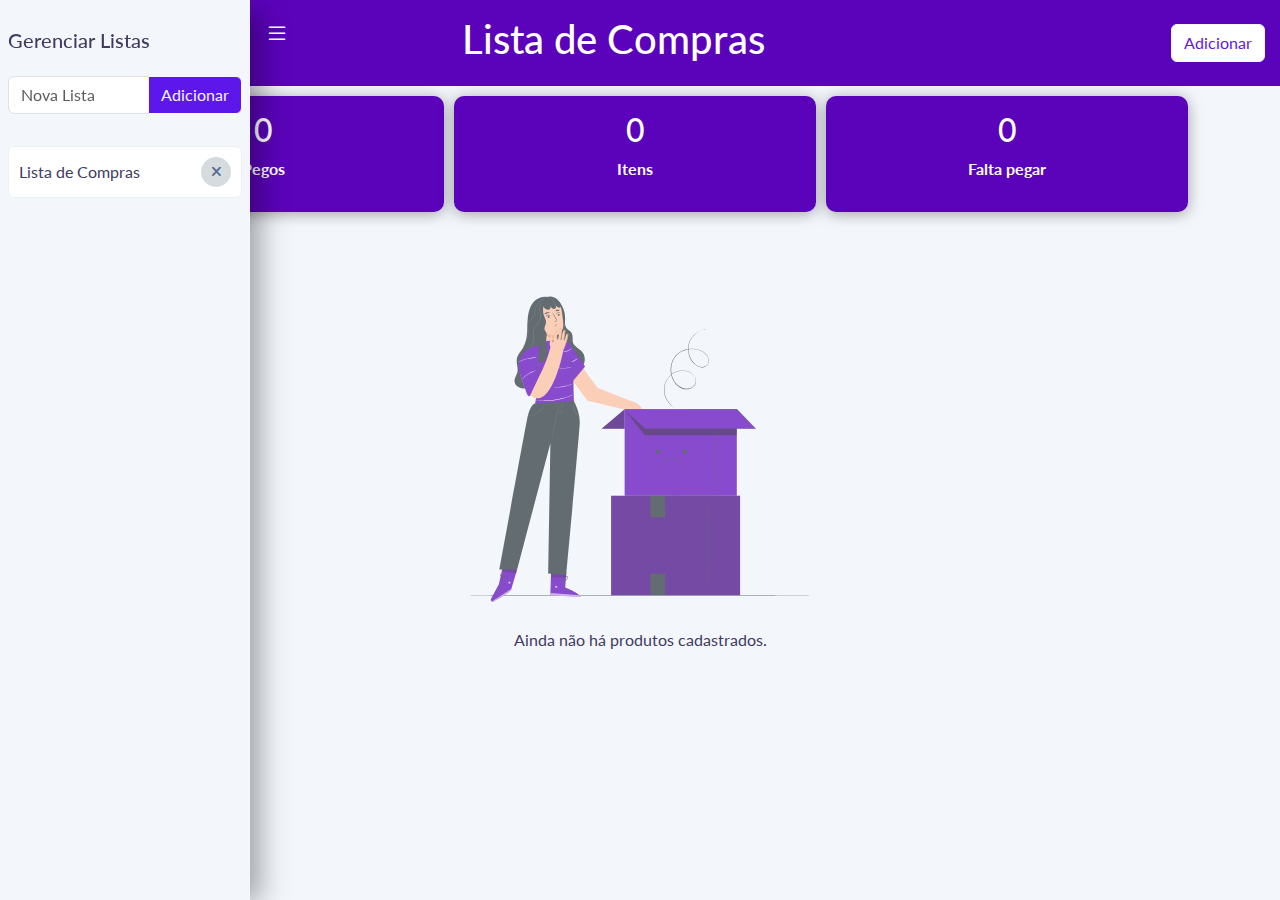
<file: index.html>
<!DOCTYPE html>
<html lang="pt-BR" data-bs-theme="">
  <head>
    <meta charset="UTF-8" />
    <meta name="viewport" content="width=device-width, initial-scale=1.0" />
    <link
      rel="stylesheet"
      href="https://cdn.jsdelivr.net/npm/bootstrap@5.3.0-alpha1/dist/css/bootstrap.min.css"
    />
    <link
      rel="stylesheet"
      href="https://cdn.jsdelivr.net/npm/bootstrap-icons@1.9.1/font/bootstrap-icons.css"
    />
    <link
      rel="stylesheet"
      href="https://cdnjs.cloudflare.com/ajax/libs/font-awesome/6.0.0-beta3/css/all.min.css"
    />
    <link
      href="https://fonts.googleapis.com/css2?family=Lato:wght@400;700&display=swap"
      rel="stylesheet"
    />
    <link rel="stylesheet" href="styles.css" />
    <script src="scripts.js" defer></script>
    <title>Lista de Compras</title>
  </head>

  <body>
    <!-- Sidebar -->
    <div class="sidebar" id="sidebar">
      <div class="manage-lists-section">
        <h5 class="d-flex p-2">Gerenciar Listas</h5>
        <form class="mb-3" id="addListFormInSidebar">
          <div class="input-group p-2">
            <input
              type="text"
              class="form-control"
              id="newListNameInSidebar"
              placeholder="Nova Lista"
              required
            />
            <button class="btn btn-list" type="submit">Adicionar</button>
          </div>
        </form>
        <ul class="list-group mb-3 p-2" id="listsListInSidebar"></ul>
      </div>
    </div>

    <!-- Header -->
    <header class="header">
      <span class="menu-toggle" id="menuToggle"
        ><i class="bi bi-list"></i
      ></span>
      <h1 class="header-title"></h1>
      <button
        class="btn btn-header"
        id="btnAddProduct"
        data-bs-toggle="modal"
        data-bs-target="#addProductModal"
      >
        Adicionar
      </button>
    </header>

    <!-- Conteúdo Principal -->

    <div class="content" id="mainContent">
      <!-- imagem de fundo -->
      <div class="container my-3">
        <div class="d-flex justify-content-around">
          <div class="summary-card text-center" id="itemsPickedCard">
            <h2 id="itemsPicked">0</h2>
            <p>Pegos</p>
          </div>
          <div class="summary-card text-center" id="totalItemsCard">
            <h2 id="totalItems">0</h2>
            <p>Itens</p>
          </div>
          <div class="summary-card text-center" id="itemsRemainingCard">
            <h2 id="itemsRemaining">0</h2>
            <p>Falta pegar</p>
          </div>
        </div>
      </div>
      <div class="container">
        <div id="categoriesContainer"></div>
        <div id="empty-message" style="display: none; text-align: center">
          <img
            src="src/imagens/img fundo.svg"
            alt="Sem produtos"
            style="max-width: 400px; min-width: 200px; opacity: 0.7"
          />
          <p>Ainda não há produtos cadastrados.</p>
        </div>
      </div>
    </div>

    <!-- Modal para Adicionar Produto -->
    <div
      class="modal fade"
      id="addProductModal"
      tabindex="-1"
      aria-labelledby="addProductModalLabel"
      aria-hidden="true"
    >
      <div class="modal-dialog">
        <div class="modal-content">
          <div class="modal-header">
            <h5 class="modal-title">Adicionar Produto</h5>
            <button
              type="button"
              class="btn-close btn-close"
              data-bs-dismiss="modal"
              aria-label="Close"
            ></button>
          </div>

          <div class="modal-body">
            <form id="addProductForm">
              <div class="mb-3">
                <label for="products">Escolha um produto:</label>
                <input
                  list="product-list"
                  type="text"
                  class="form-control"
                  id="productName"
                  placeholder="Nome do Produto"
                  required
                />

                <datalist id="product-list">
                  <!-- Higiene Pessoal -->
                  <option value="Shampoo Cond"></option>
                  <option value="Desodorante"></option>
                  <option value="Cotonete"></option>
                  <option value="Algodao"></option>
                  <option value="Absorvente"></option>
                  <option value="Fio dental"></option>
                  <option value="Papel higienico"></option>
                  <option value="Sabonete"></option>
                  <option value="Creme dental"></option>
                  <option value="Esponja de banho">
                    <!-- Limpeza -->
                  </option>

                  <option value="Sabao em po"></option>
                  <option value="Amaciante"></option>
                  <option value="Água sanitária"></option>
                  <option value="Esponja de cozinha"></option>
                  <option value="Esponja de banheiro"></option>
                  <option value="Flanela"></option>
                  <option value="Tira manchas"></option>
                  <option value="Detergente"></option>
                  <option value="Inseticida"></option>
                  <option value="Desengordurante"></option>
                  <option value="Multiuso"></option>
                  <option value="Alcool"></option>
                  <option value="Palha de aco"></option>
                  <option value="Saco de lixo"></option>
                  <option value="Pinho"></option>
                  <option value="Desinfetante"></option>
                  <option value="Pastilha de vaso"></option>
                  <option value="Odorizante">
                    <!-- Mercearia -->
                  </option>

                  <option value="Feijao"></option>
                  <option value="Arroz"></option>
                  <option value="Macarrao espaguete"></option>
                  <option value="Macarrao parafuso"></option>
                  <option value="Oleo"></option>
                  <option value="Oleo de soja"></option>
                  <option value="Ovos"></option>
                  <option value="Açucar"></option>
                  <option value="Cafe"></option>
                  <option value="Leite condensado"></option>
                  <option value="Creme de leite"></option>
                  <option value="Cha"></option>
                  <option value="Milho"></option>
                  <option value="Cereal"></option>
                  <option value="Biscoito"></option>
                  <option value="Milho de pipoca"></option>
                  <option value="Erva de tereré">
                    <!-- Molhos -->
                  </option>

                  <option value="Ketchup"></option>
                  <option value="Maionese"></option>
                  <option value="Molho de tomate"></option>
                  <option value="Extrato de tomate"></option>
                  <option value="Shoyo">
                    <!-- Frios e Laticínios -->
                  </option>

                  <option value="Leite"></option>
                  <option value="Margarina">
                    <!-- Temperos -->
                  </option>

                  <option value="Sal"></option>
                  <option value="Alho"></option>
                  <option value="Chimichurri"></option>
                  <option value="Salsa, alho e cebola"></option>
                  <option value="Paprica"></option>
                  <option value="Orégano">
                    <!-- Utilidades -->
                  </option>

                  <option value="Papel toalha"></option>
                  <option value="Papel laminado"></option>
                  <option value="Palito de dente"></option>
                </datalist>
              </div>
              <div class="d-flex flex-column gap-1 mb-3">
                <label for="productQuantity" class="form-label mb-0"
                  >Quantidade:</label
                >
                <div class="input-group d-flex">
                  <input
                    type="number"
                    class="form-control"
                    id="productQuantity"
                    min="1"
                    value="1"
                    required
                  />
                  <select class="form-select" id="unidade" required>
                    <option value="Unidade">Unidade</option>
                    <option value="kg">KG</option>
                    <option value="litro(s)">Litro(s)</option>
                    <option value="Caixas(s)">Caixas(s)</option>
                    <option value="Embalagens(ns)">Embalagens(ns)</option>
                    <option value="Galão(es)">Galão(es)</option>
                    <option value="Garrafa(s)">Garrafa(s)</option>
                    <option value="Latas(s)">Latas(s)</option>
                    <option value="Pacote(s)">Pacote(s)</option>
                  </select>
                </div>
              </div>
              <button type="submit" class="btn btn-primary w-100">
                Adicionar Produto
              </button>
            </form>

            <hr />

            <h5>Gerenciar Categorias</h5>
            <form id="addCategoryFormInProductModal">
              <div class="input-group mb-2">
                <input
                  type="text"
                  class="form-control"
                  id="newCategoryNameInProductModal"
                  placeholder="Nova Categoria"
                  required
                />
                <button class="btn btn-primary" type="submit">Adicionar</button>
              </div>
            </form>

            <ul class="list-group" id="categoriesListInProductModal"></ul>
          </div>
        </div>
      </div>
    </div>

    <!-- Modal de Confirmação -->
    <div
      class="modal fade"
      id="confirmDeleteModal"
      tabindex="-1"
      aria-labelledby="confirmDeleteModalLabel"
      aria-hidden="true"
    >
      <div class="modal-dialog">
        <div class="modal-content">
          <div class="modal-header">
            <h5 class="modal-title" id="confirmDeleteModalLabel">
              Confirmar Exclusão
            </h5>
            <button
              type="button"
              class="btn-close"
              data-bs-dismiss="modal"
              aria-label="Close"
            ></button>
          </div>
          <div class="modal-body">
            <p id="modalMessage">
              Você tem certeza que deseja excluir este item?
            </p>
          </div>
          <div class="modal-footer">
            <button
              type="button"
              class="btn btn-secondary"
              data-bs-dismiss="modal"
            >
              Cancelar
            </button>
            <button type="button" class="btn btn-danger" id="confirmDeleteBtn">
              Deletar
            </button>
          </div>
        </div>
      </div>
    </div>

    <script src="https://cdnjs.cloudflare.com/ajax/libs/bootstrap/5.1.3/js/bootstrap.bundle.min.js"></script>
  </body>
</html>
</file>
<file: styles.css>
body {
    font-family: 'Lato', sans-serif;
    background-color: #f3f6fb;
    color: #413a61;
    overflow-x: hidden;
}

.header {
    padding: 15px;
    display: flex;
    justify-content: space-between;
    align-items: center;
    background-color: #5B03BA;
    color: #fff;
    position: fixed;
    width: 100%;
    z-index: 999;
}

.sidebar {
    position: fixed;
    top: 0;
    left: -250px;
    width: 250px;
    height: 100%;
    background-color: #f3f6fb;
    padding-top: 20px;
    transition: left 0.3s ease;
    z-index: 1000;
    overflow-y: auto;
    box-shadow: none;
}

.sidebar.active {
    left: 0;
    box-shadow: 15px 7px 27px -5px rgba(0,0,0,0.35);

}

.content {
    margin-left: 0;
    padding-top: 70px;
}

.header-title {
    margin-left: 40px;
    flex: 1;
    text-align: center;
}

.menu-toggle {
    order: 1;
    cursor: pointer;
    font-size: 24px;
    position: fixed;
    top: 15px;
    left: 15px;
    transition: left 0.3s ease;
    z-index: 1001;
}

.btn-header {
    order: 2;
    background-color: #fff;
    border-color: #f3f6fb;
    border: 1px solid #f3f6fb;
    color: #5e17eb;
}

.btn-header:hover {
    order: 2;
    background-color: #f1f1f1;
    border-color: #f3f6fb;
    border: 1px solid #f3f6fb;
    color: #5e17eb;
}

.btn-header:focus,
.btn-header:active {
    box-shadow: 0 0 0 0.2rem rgba(94, 23, 235, 0.5);
}

.summary-card {
    background-color: #5B03BA;
    color: #fff;
    font-weight: 700;
    padding: 15px;
    width: 100vw;
    border-radius: 10px;
    margin-right: 10px;
    margin-top: 10px;
    min-width: 120px;
    box-shadow: rgba(0, 0, 0, 0.35) 0px 2px 15px;
}

.category-title {
    cursor: pointer;
    display: flex;
    justify-content: space-between;
    align-items: center;
    vertical-align: middle;
}

.category-content {
    transition: height 0.3s ease-in;


}

.category-content.collapsing {
    transition: height 0.3s ease-in;
}

.category-item {
    display: flex;
    justify-content: space-between;
    align-items: center;
    background-color: #ffffff;
    color: #596c91;
    padding: 10px;
    border: 1px solid #ebf0f5;
    margin-bottom: 3px;
    border-radius: 5px;
}

.custom-checkbox-input {
    display: none;
}

.custom-checkbox {
    display: inline-block;
    width: 15px;
    height: 15px;
    border-radius: 4px;
    background-color: #d6dbe0;
    position: relative;
    cursor: pointer;
    margin-left: 0;
    margin-right: 10px;
    margin-bottom: 0;
    vertical-align: middle;
}

.custom-checkbox-input:checked + .custom-checkbox {
    background-color: transparent;
}

.custom-checkbox-input:checked + .custom-checkbox::after {
    content: "\f00c";
    font-family: "Font Awesome 5 Free";
    font-weight: 900;
    font-size: 18px;
    color: #4a9a81;
    position: absolute;
    top: 0;
    left: 0;
    right: 0;
    bottom: 0;
    display: flex;
    justify-content: center;
    align-items: center;
}

.category-item.completed span.product-name {
    text-decoration: line-through;
    color: #4a9a81;
}

.category-item.completed {
    background-color: #e3f6ed;
    color: #4a9a81;
}

.icon-container {
    display: flex;
    gap: 2px; /* Espaçamento entre os botões */
}

.btn-delete,
.btn-edit {
    background-color: #d6dbe0;
    border: none;
    color: #596c91;
    width: 30px;
    height: 30px;
    border-radius: 50%;
    display: flex;
    align-items: center;
    justify-content: center;
    cursor: pointer;
}

.btn-delete:hover {
    background-color: #dc3545;
    color: #fff;
}

.btn-edit:hover {
    background-color: #ffc107;
    color: #fff;
}

.modal-content {
    background-color: #f3f6fb;
    color: #413a61;
    border-radius: 10px;
}

.modal-header {
    background-color: #f3f6fb;
    box-shadow: rgba(0, 0, 0, 0.10) 0px 1px 4px;
    color: #413a61;
}

.modal-body input.form-control:focus,
.modal-body select.form-select:focus {
    outline: none;
    box-shadow: none;
}

.btn-primary {
    background-color: #5e17eb;
    border-color: #f3f6fb;
    border: 1px solid #f3f6fb;
    color: #fff;
}

.btn-primary:hover {
    background-color: #4a15b0;
    border-color: #4a15b0;
}

.btn-primary:focus,
.btn-primary:active {
    box-shadow: 0 0 0 0.2rem rgba(94, 23, 235, 0.5);
}

.btn-secondary {
    background-color: #5e17eb;
    border-color: #5e17eb;
    color: #ffffff;
    box-shadow: 0 5px 15px rgba(94, 23, 235, .4);
}

.form-group {
    display: flex;
    flex-direction: column;
    gap: 5px;
}

.btn-add-category {
    position: fixed;
    bottom: 20px;
    left: 270px;
    z-index: 1000;
}

@media (max-width: 768px) {
    .sidebar {
        width: 60dvw;
        left: -60dvw;
    }

    .sidebar.active {
        left: 0;
    }

    .content.shifted {
        margin-left: 200px;
    }
}

input[type=number]::-webkit-outer-spin-button,
input[type=number]::-webkit-inner-spin-button {
    -webkit-appearance: none;
    margin: 0;
}

.list-group-item {
    background-color: #ffffff;
    color: #413a61;
    padding: 10px;
    border: 1px solid #ebf0f5;
    transition: background-color 0.3s ease;
}

.list-group-item:hover {
    background-color: #4a15b0;
    color: #fff;
    cursor: pointer;
}

.btn-list {
    background-color: #5e17eb;
    border-color: #f3f6fb;
    border: 1px solid #f3f6fb;
    color: #f3f6fb;
}

.btn-list:hover {
    background-color: #4a15b0;
    border-color: #f3f6fb;
    border: 1px solid #f3f6fb;
    color: #f3f6fb;
}


.selected-category {
    background-color: #5e17eb;
    color: white;
}
.selected-category:hover {
    background-color: #4a15b0;
    color: white;
}

.quantity-controls {
    display: flex;
    align-items: center;
    margin-right: 5px;
    gap: 1px;
}

.quantity-input {
    width: 50px;
    text-align: center;
    padding: 0;
}

.btn-decrement, .btn-increment {
    background-color: #5e17eb;
    border: none;
    padding: 5px;
    width: 25px;
    height: 25px;
    font-size: 16px;
    font-weight: bold;
    display: flex;
    align-items: center;
    justify-content: center;
    cursor: pointer;
    color: white;
}

.btn-decrement:hover, .btn-increment:hover {
    background-color: #5e17eb;
}

.menu-container {
    position: relative;
    overflow: visible;
}

.menu-button {
    background: none;
    border: none;
    cursor: pointer;
}

.menu-options {
    position: absolute;
    top: 20px;
    right: 0;
    display: flex;
    flex-direction: column;
    background: #fff;
    border: 1px solid #ccc;
    border-radius: 4px;
    box-shadow: 0 2px 5px rgba(0, 0, 0, 0.15);
    z-index: 10;
}

.menu-options button {
    padding: 8px 12px;
    border: none;
    background: none;
    cursor: pointer;
    text-align: left;
    color: #5e17eb;
}

.menu-options button:hover {
    background-color: #f2f2f2;
}

.fa-ellipsis-v{
    color: #5e17eb;
}
</file>
